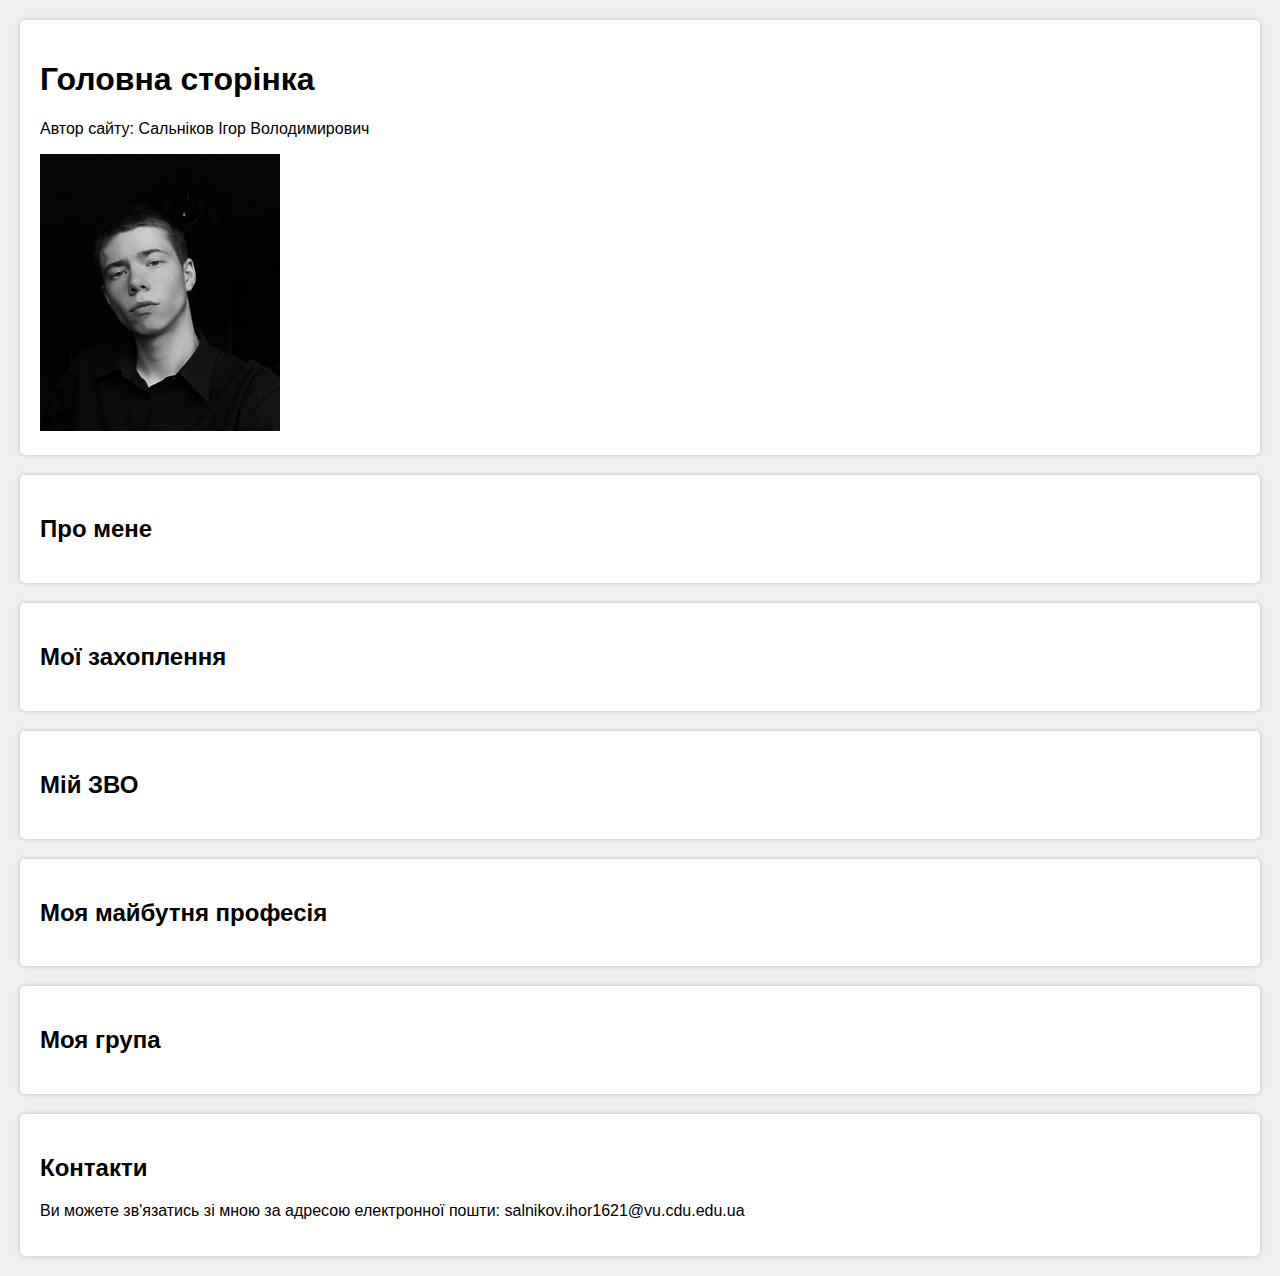
<file: index.html>
<!DOCTYPE html>
<html lang="uk">
<head>
    <meta charset="UTF-8">
    <meta name="viewport" content="width=device-width, initial-scale=1.0">
    <title>Мій веб-сайт</title>
    <link rel="stylesheet" href="style.css">
</head>
<body>
    <header>
        <h1>Головна сторінка</h1>
        <p>Автор сайту: Сальніков Ігор Володимирович</p>
        <img class = "my_photo" src="photos/photo.jpg" alt="Фото автора">
    </header>
    
    <section id="about">
        <a href="about.html"><h2>Про мене</h2></a>
    </section>
    
    <section id="hobbies">
        <a href="hobbies.html"><h2>Мої захоплення</h2></a>
    </section>
    
    <section id="education">
        <a href="zvo.html"><h2>Мій ЗВО</h2></a>
    </section>
    
    <section id="future-career">
        <a href="profession.html"><h2>Моя майбутня професія</h2></a>
    </section>
    
    <section id="group">
        <a href="my_group.html"><h2>Моя група</h2></a>
    </section>
    
    <section id="contacts">
        <h2>Контакти</h2>
        <p>Ви можете зв'язатись зі мною
        за адресою електронної пошти: salnikov.ihor1621@vu.cdu.edu.ua</p>
    </section>
</body>
</html>
</file>
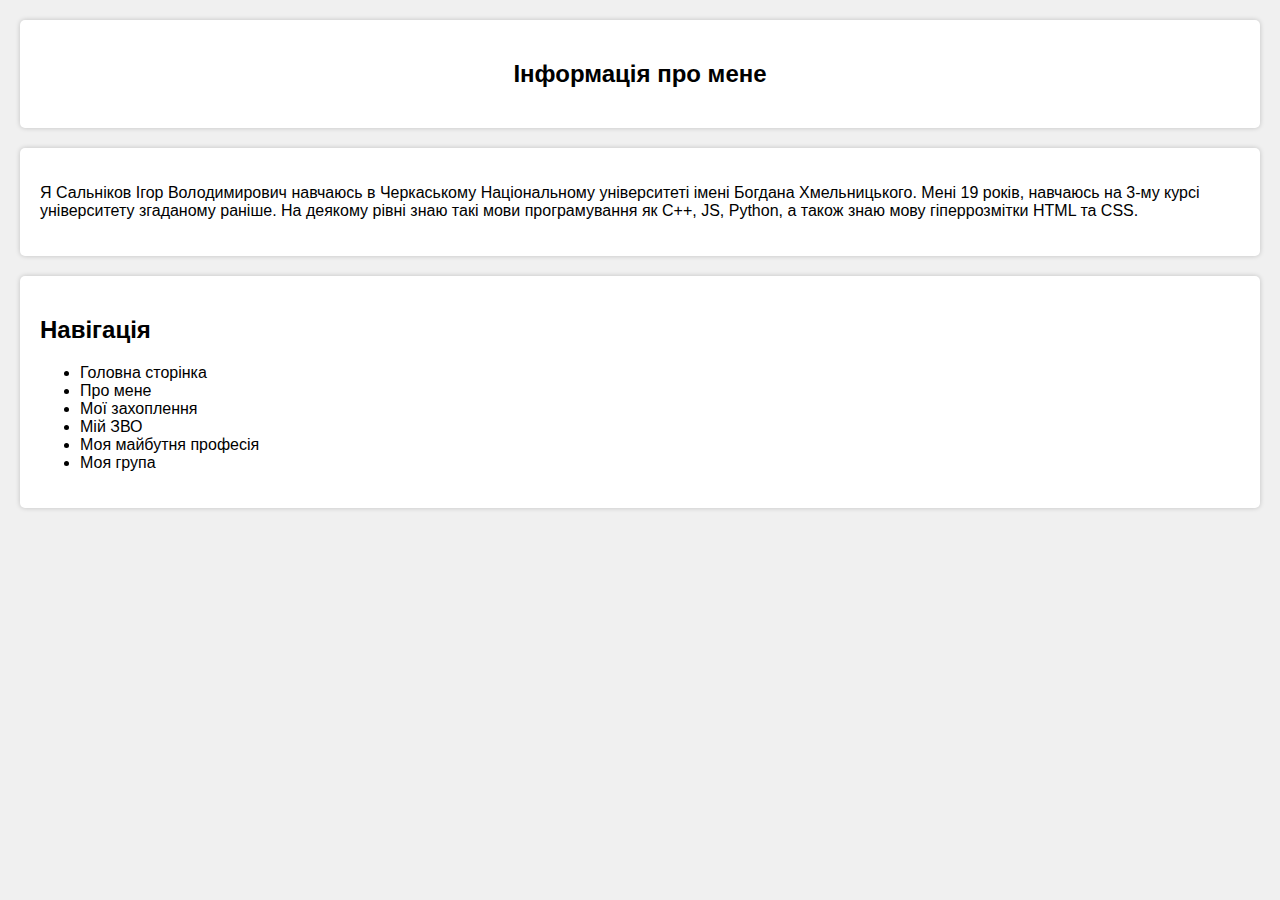
<file: about.html>
<!DOCTYPE html>
<html lang="en">
<head>
    <meta charset="UTF-8">
    <meta name="viewport" content="width=device-width, initial-scale=1.0">
    <title>Про мене</title>
    <link rel="stylesheet" href="style.css">
</head>
<body>
    <header>
        <h2 class="h2_other">Інформація про мене</h2>
    </header>
    <section>
        <p>
            Я Сальніков Ігор Володимирович навчаюсь в Черкаському Національному університеті імені Богдана Хмельницького. Мені 19 років, навчаюсь на 3-му курсі університету згаданому раніше.
            На деякому рівні знаю такі мови програмування як С++, JS, Python, а також знаю мову гіперрозмітки HTML та CSS.  
        </p>
    </section>
    <section>
        <h2>Навігація</h2>
        <ul>
            <li><a href="index.html">Головна сторінка</a></li>
            <li><a href="about.html">Про мене</a></li>
            <li><a href="hobbies.html">Мої захоплення</a></li>
            <li><a href="zvo.html">Мій ЗВО</a></li>
            <li><a href="profession.html">Моя майбутня професія</a></li>
            <li><a href="my_group.html">Моя група</a></li>
        </ul>
    </section>
</body>
</html>
</file>
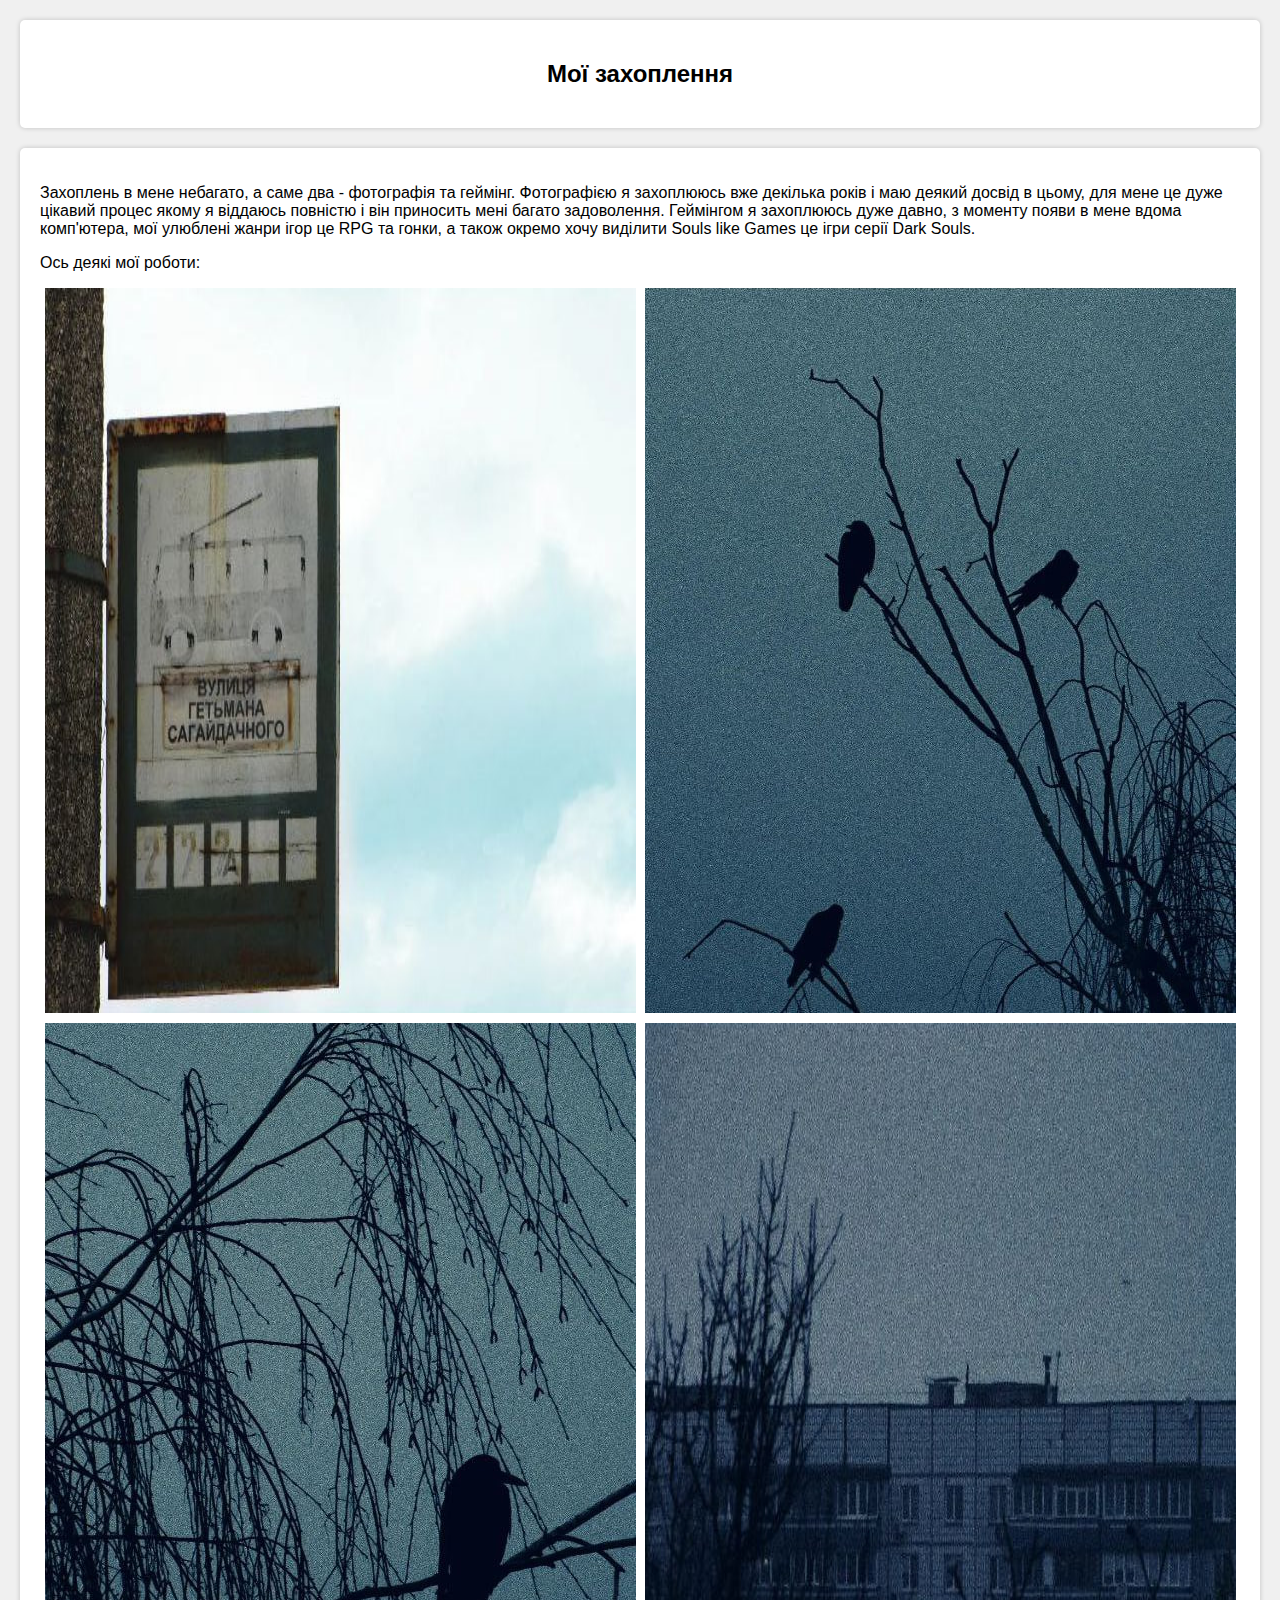
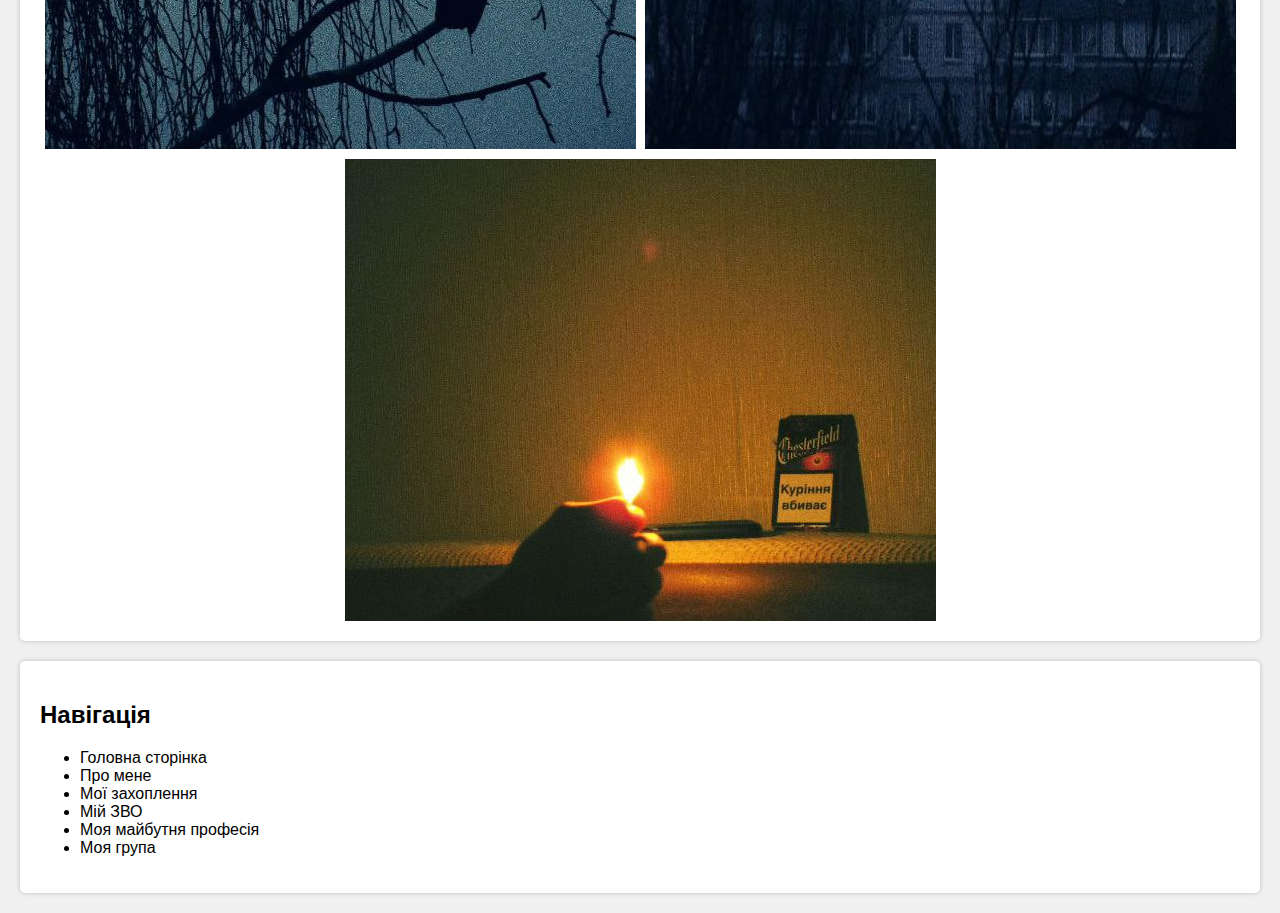
<file: hobbies.html>
<!DOCTYPE html>
<html lang="en">
<head>
    <meta charset="UTF-8">
    <meta name="viewport" content="width=device-width, initial-scale=1.0">
    <title>Мої захоплення</title>
    <link rel="stylesheet" href="style.css">
</head>
<body>
    <header>
        <h2 class="h2_other">Мої захоплення</h2>
    </header>
    <section>
        <p>Захоплень в мене небагато, а саме два - фотографія та геймінг.
        Фотографією я захоплююсь вже декілька років і маю деякий досвід в цьому,
        для мене це дуже цікавий процес якому я віддаюсь повністю і він приносить мені багато задоволення.
        Геймінгом я захоплююсь дуже давно, з моменту появи в мене вдома комп'ютера, мої улюблені жанри ігор це RPG та гонки, а також окремо хочу виділити Souls like Games це ігри серії Dark Souls.</p>
    <p>Ось деякі мої роботи:</p>
        <div class="my_photos1">
            <img src="photos/1.jpg">
            <img src="photos/2.jpg">
        </div>
        <div class="my_photos2">
            <img src="photos/3.jpg">
            <img src="photos/4.jpg">
        </div>
        <div class="my_photos3">
            <img src="photos/5.jpg">
        </div>    
        </section>
        <section>
            <h2>Навігація</h2>
            <ul>
                <li><a href="index.html">Головна сторінка</a></li>
                <li><a href="about.html">Про мене</a></li>
                <li><a href="hobbies.html">Мої захоплення</a></li>
                <li><a href="zvo.html">Мій ЗВО</a></li>
                <li><a href="profession.html">Моя майбутня професія</a></li>
                <li><a href="my_group.html">Моя група</a></li>
            </ul>
        </section>
</body>
</html>
</file>
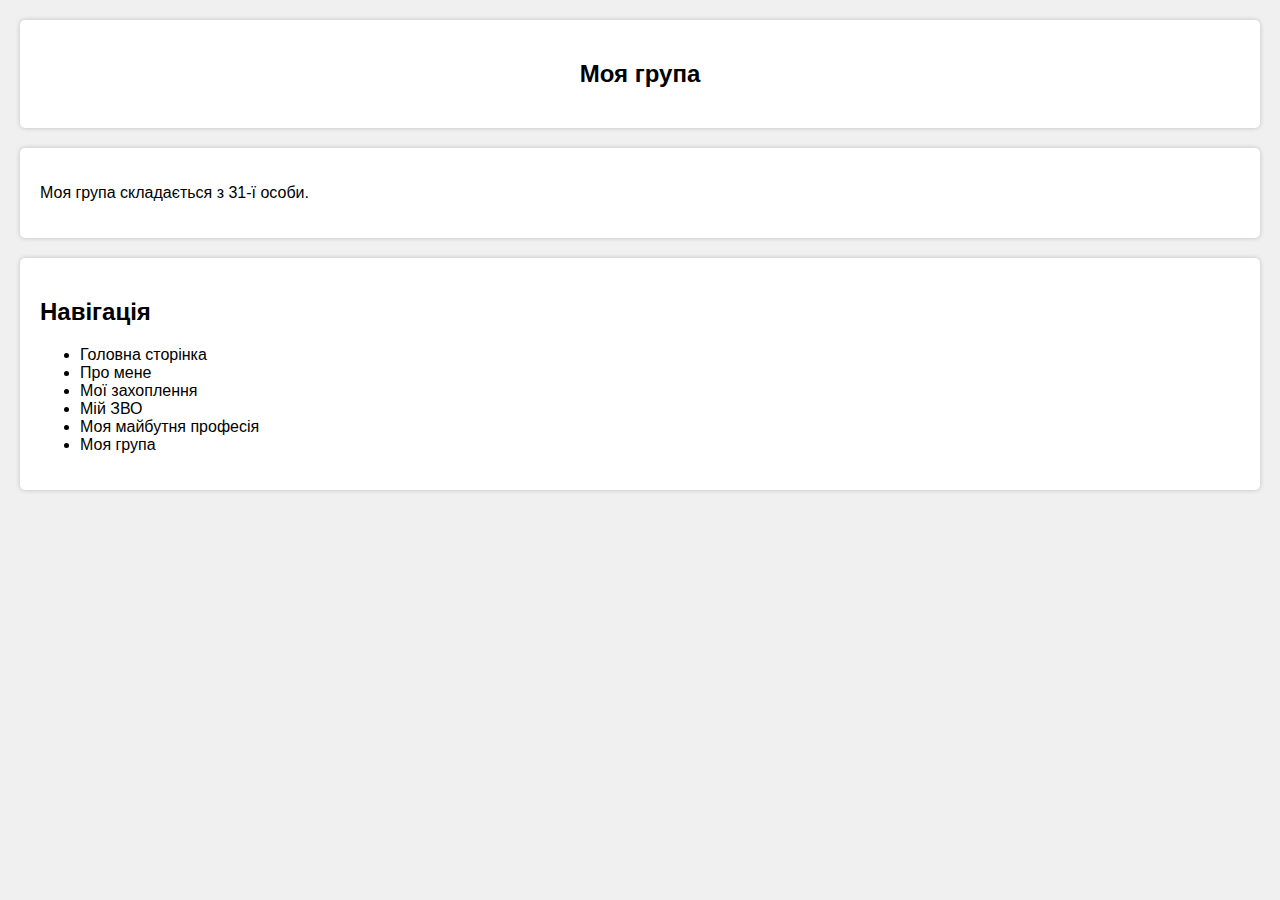
<file: my_group.html>
<!DOCTYPE html>
<html lang="en">
<head>
    <meta charset="UTF-8">
    <meta name="viewport" content="width=device-width, initial-scale=1.0">
    <link rel="stylesheet" href="style.css">
    <title>Моя група</title>
</head>
<body>
    <header>
        <h2 class="h2_other">Моя група</h2>
    </header>
    <section>
        <p>
            Моя група складається з 31-ї особи.
        </p>
    </section>
    <section>
        <h2>Навігація</h2>
        <ul>
            <li><a href="index.html">Головна сторінка</a></li>
            <li><a href="about.html">Про мене</a></li>
            <li><a href="hobbies.html">Мої захоплення</a></li>
            <li><a href="zvo.html">Мій ЗВО</a></li>
            <li><a href="profession.html">Моя майбутня професія</a></li>
            <li><a href="my_group.html">Моя група</a></li>
        </ul>
    </section>

</body>
</html>
</file>
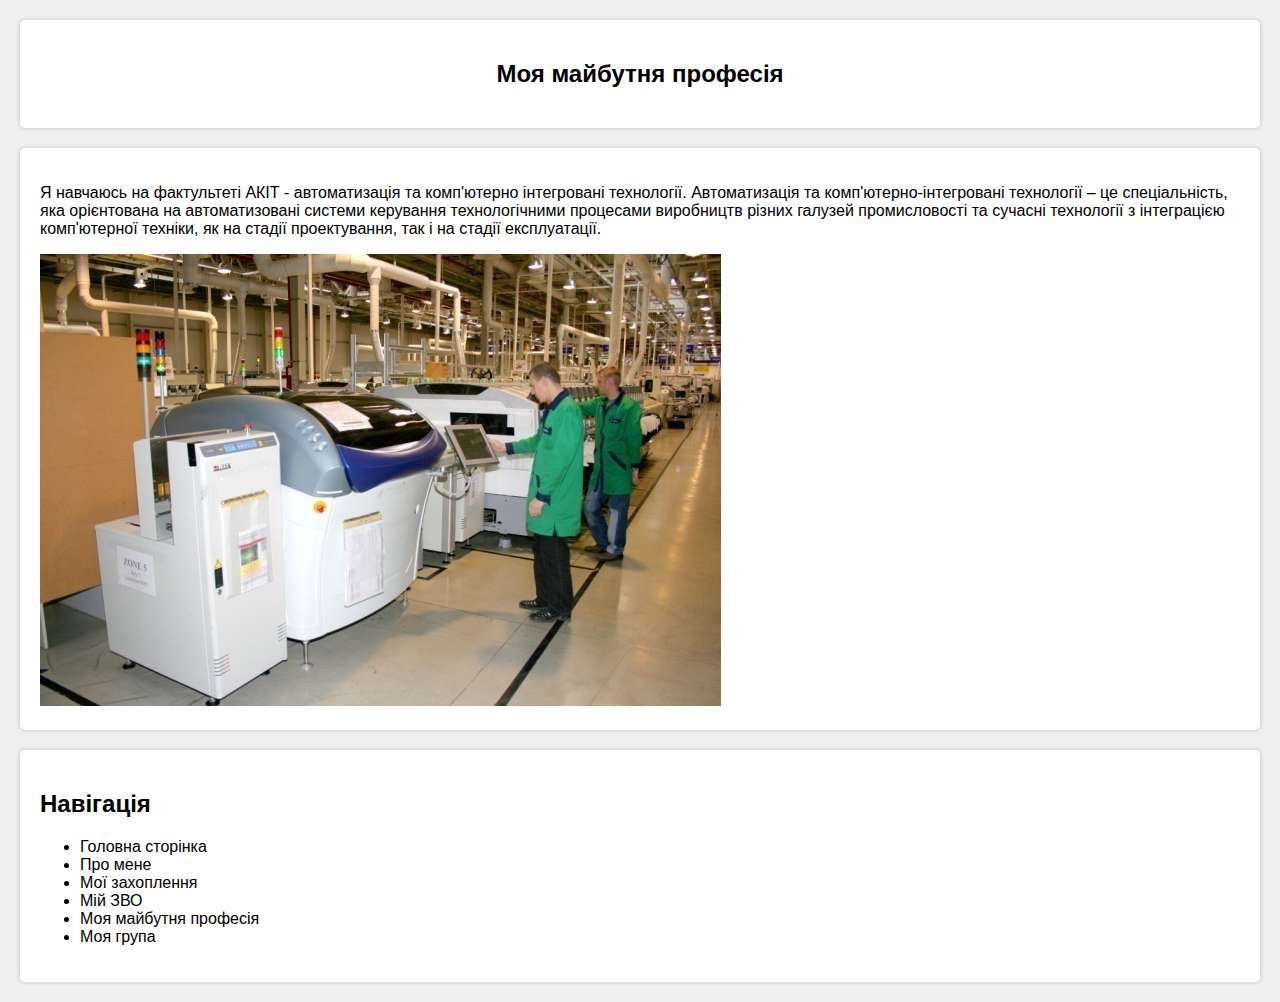
<file: profession.html>
<!DOCTYPE html>
<html lang="en">
<head>
    <meta charset="UTF-8">
    <meta name="viewport" content="width=device-width, initial-scale=1.0">
    <link rel="stylesheet" href="style.css">
    <title>Професія</title>
</head>
<body>
    <header>
        <h2 class="h2_other">Моя майбутня професія</h2>
    </header>
    <section>
        <p>Я навчаюсь на фактультеті АКІТ - автоматизація та комп'ютерно інтегровані технології. 
            Автоматизація та комп'ютерно-інтегровані технології – це спеціальність, яка орієнтована на автоматизовані системи керування технологічними процесами виробництв різних галузей промисловості та сучасні технології з інтеграцією комп'ютерної техніки, як на стадії проектування, так і на стадії експлуатації.
        </p>
        <img id="prof_img" src="photos/7.png">
    </section>
    <section>
        <h2>Навігація</h2>
        <ul>
            <li><a href="index.html">Головна сторінка</a></li>
            <li><a href="about.html">Про мене</a></li>
            <li><a href="hobbies.html">Мої захоплення</a></li>
            <li><a href="zvo.html">Мій ЗВО</a></li>
            <li><a href="profession.html">Моя майбутня професія</a></li>
            <li><a href="my_group.html">Моя група</a></li>
        </ul>
    </section>
</body>
</html>
</file>
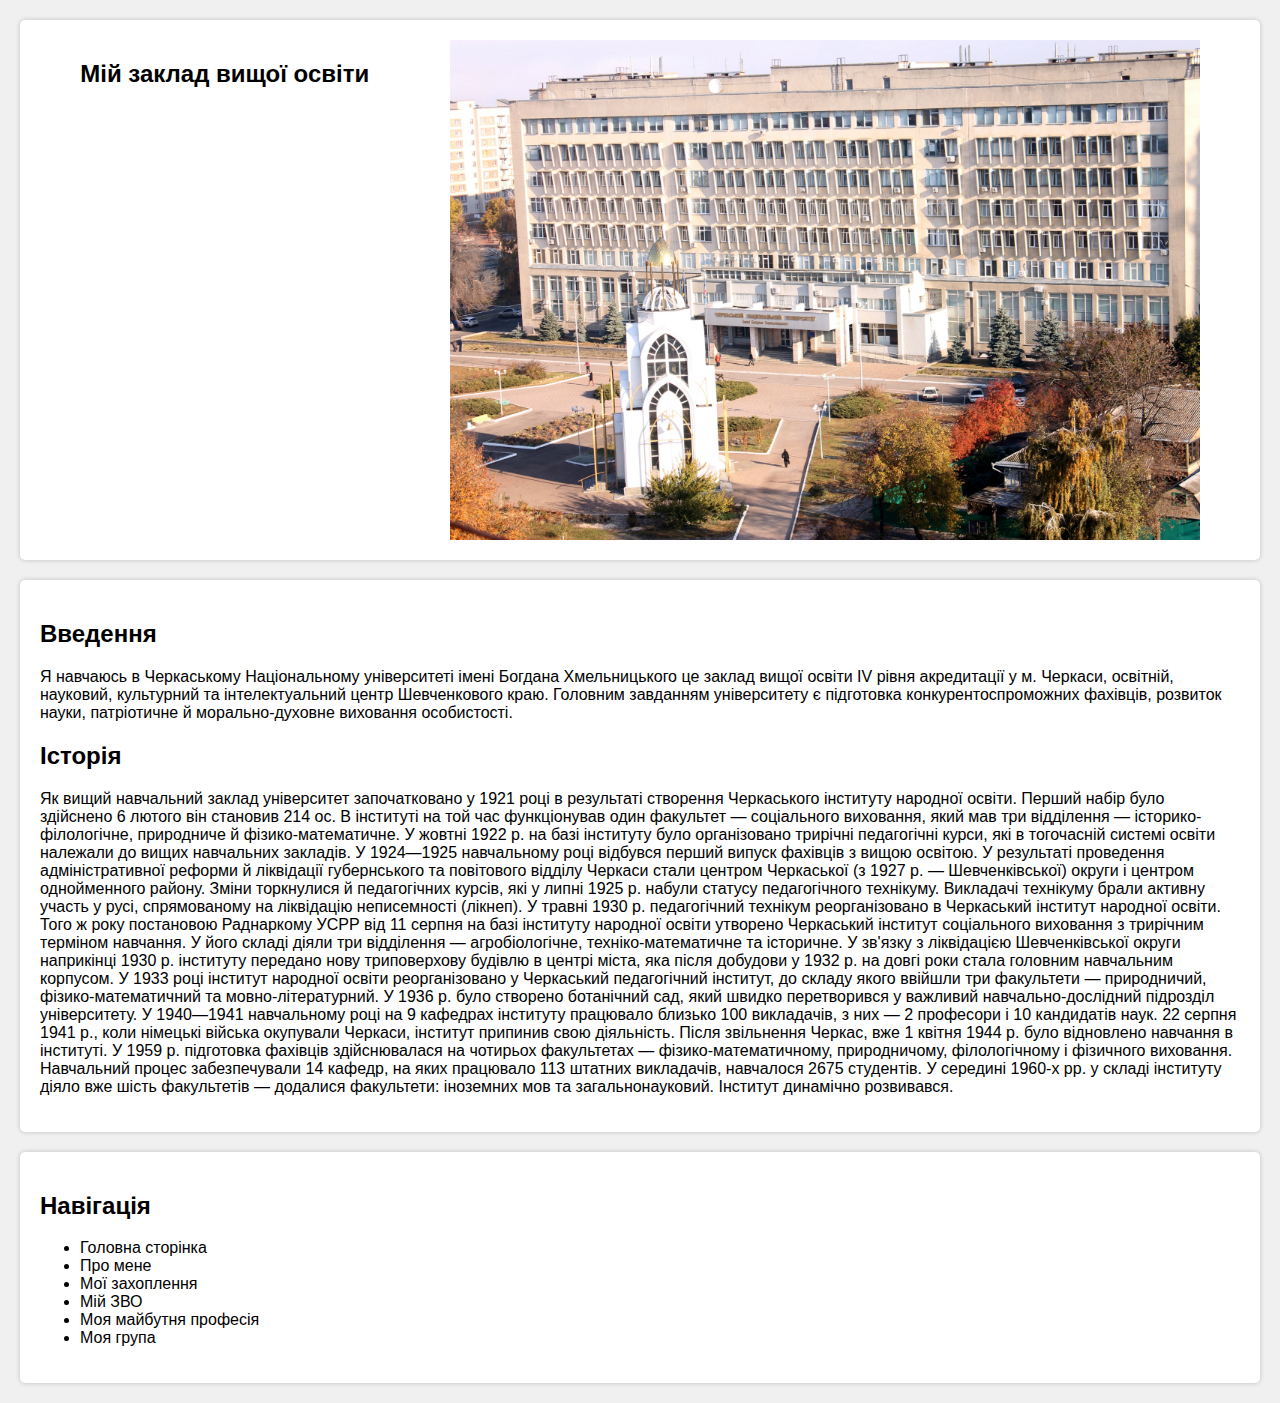
<file: zvo.html>
<!DOCTYPE html>
<html lang="en">
<head>
    <meta charset="UTF-8">
    <meta name="viewport" content="width=device-width, initial-scale=1.0">
    <link rel="stylesheet" href="style.css">
    <title>ЗВО</title>
</head>
<body>
    <header>
        <div class="zvo_header">
            <h2 class="h2_other">Мій заклад вищої освіти</h2> 
            <img src="photos/6.jpg">
        </div>
    </header>
    <section>
        <h2>Введення</h2>
        <p>Я навчаюсь в Черкаському Національному університеті імені Богдана Хмельницького це
        заклад вищої освіти IV рівня акредитації у м. Черкаси, освітній, науковий, культурний та інтелектуальний центр Шевченкового краю.
        Головним завданням університету є підготовка конкурентоспроможних фахівців, розвиток науки,
        патріотичне й морально-духовне виховання особистості.</p>
        <h2>Історія</h2>
        <p>Як вищий навчальний заклад університет започатковано у 1921 році в результаті створення Черкаського інституту народної освіти. Перший набір було здійснено 6 лютого він становив 214 ос. В інституті на той час функціонував один факультет — соціального виховання, який мав три відділення — історико-філологічне, природниче й фізико-математичне. У жовтні 1922 р. на базі інституту було організовано трирічні педагогічні курси, які в тогочасній системі освіти належали до вищих навчальних закладів. У 1924—1925 навчальному році відбувся перший випуск фахівців з вищою освітою. У результаті проведення адміністративної реформи й ліквідації губернського та повітового відділу Черкаси стали центром Черкаської (з 1927 р. — Шевченківської) округи і центром однойменного району. Зміни торкнулися й педагогічних курсів, які у липні 1925 р. набули статусу педагогічного технікуму. Викладачі технікуму брали активну участь у русі, спрямованому на ліквідацію неписемності (лікнеп). У травні 1930 р. педагогічний технікум реорганізовано в Черкаський інститут народної освіти. Того ж року постановою Раднаркому УСРР від 11 серпня на базі інституту народної освіти утворено Черкаський інститут соціального виховання з трирічним терміном навчання. У його складі діяли три відділення — агробіологічне, техніко-математичне та історичне. У зв'язку з ліквідацією Шевченківської округи наприкінці 1930 р. інституту передано нову триповерхову будівлю в центрі міста, яка після добудови у 1932 р. на довгі роки стала головним навчальним корпусом. У 1933 році інститут народної освіти реорганізовано у Черкаський педагогічний інститут, до складу якого ввійшли три факультети — природничий, фізико-математичний та мовно-літературний. У 1936 р. було створено ботанічний сад, який швидко перетворився у важливий навчально-дослідний підрозділ університету. У 1940—1941 навчальному році на 9 кафедрах інституту працювало близько 100 викладачів, з них — 2 професори і 10 кандидатів наук. 22 серпня 1941 р., коли німецькі війська окупували Черкаси, інститут припинив свою діяльність. Після звільнення Черкас, вже 1 квітня 1944 р. було відновлено навчання в інституті. У 1959 р. підготовка фахівців здійснювалася на чотирьох факультетах — фізико-математичному, природничому, філологічному і фізичного виховання. Навчальний процес забезпечували 14 кафедр, на яких працювало 113 штатних викладачів, навчалося 2675 студентів. У середині 1960-х рр. у складі інституту діяло вже шість факультетів — додалися факультети: іноземних мов та загальнонауковий. Інститут динамічно розвивався.</p>
        
    </section>
    <section>
        <h2>Навігація</h2>
        <ul>
            <li><a href="index.html">Головна сторінка</a></li>
            <li><a href="about.html">Про мене</a></li>
            <li><a href="hobbies.html">Мої захоплення</a></li>
            <li><a href="zvo.html">Мій ЗВО</a></li>
            <li><a href="profession.html">Моя майбутня професія</a></li>
            <li><a href="my_group.html">Моя група</a></li>
        </ul>
    </section>
</body>
</html>
</file>
<file: style.css>
body {
    background-color: #f0f0f0; /* Сірий фон */
    margin: 0;
    padding: 0;
    font-family: Arial, sans-serif;
}

header, section {
    background-color: #fff;
    padding: 20px;
    margin: 20px;
    border-radius: 5px;
    box-shadow: 0px 0px 5px rgba(0, 0, 0, 0.2);
}

.my_photo {
   max-width: 20%;
}

a:link {
    color: black;
    text-decoration: none; 
}

a:visited{
    color: black;
}

.my_photos1{
    display: flex;
    flex-direction: row;
    justify-content: space-around;
    margin-bottom: 10px;
    
}
.my_photos2{
    display: flex;
    flex-direction: row;
    justify-content: space-around;
    margin-bottom: 10px;
}
.my_photos3{
    display: flex;
    flex-direction: row;
    justify-content: center;;
}
.zvo_header{
    display: flex;
    flex-direction: row;
    justify-content: space-around;
}
.h2_other{
    text-align: center;
}
@media (max-width: 768px) {
    .my_photo {
        max-width: 25%;
    }
}


@media (max-width: 1024px) {
    .my_photo {
        
        max-width: 30%; 
    }
}
@media (max-width: 768px) {
    .my_photos1 {
        max-width: 80%;
        display: flex;
        flex-direction: column; 
    }
    .my_photos2 {
        max-width: 80%; 
        display: flex;
        flex-direction: column; 
    }
    .my_photos3 {
        max-width: 80%;
        display: flex;
        flex-direction: column; 
    }
}


@media (max-width: 1024px) {
    .my_photos1 {
        max-width: 60%; 
        display: flex;
        flex-direction: column; 
    }
    .my_photos2 {
        max-width: 60%; 
        display: flex;
        flex-direction: column; 
    }
    .my_photos3 {
        max-width: 60%;
        display: flex;
        flex-direction: column;  
    }
}
@media(max-width: 768px){
    .zvo_header{
        max-width: 60%;
        display: flex;
        flex-direction: column;  
    }
}
@media(max-width: 1024px){
    .zvo_header{
        max-width: 80%;
        display: flex;
        flex-direction: column;  
    }
}
@media(max-width: 768px){
    #prof_img{
        max-width: 80%;
        display: flex;
        flex-direction: column;  
    }
}
@media(max-width: 1024px){
    #prof_img{
        max-width: 60%;
        display: flex;
        flex-direction: column;  
    }
}
</file>
